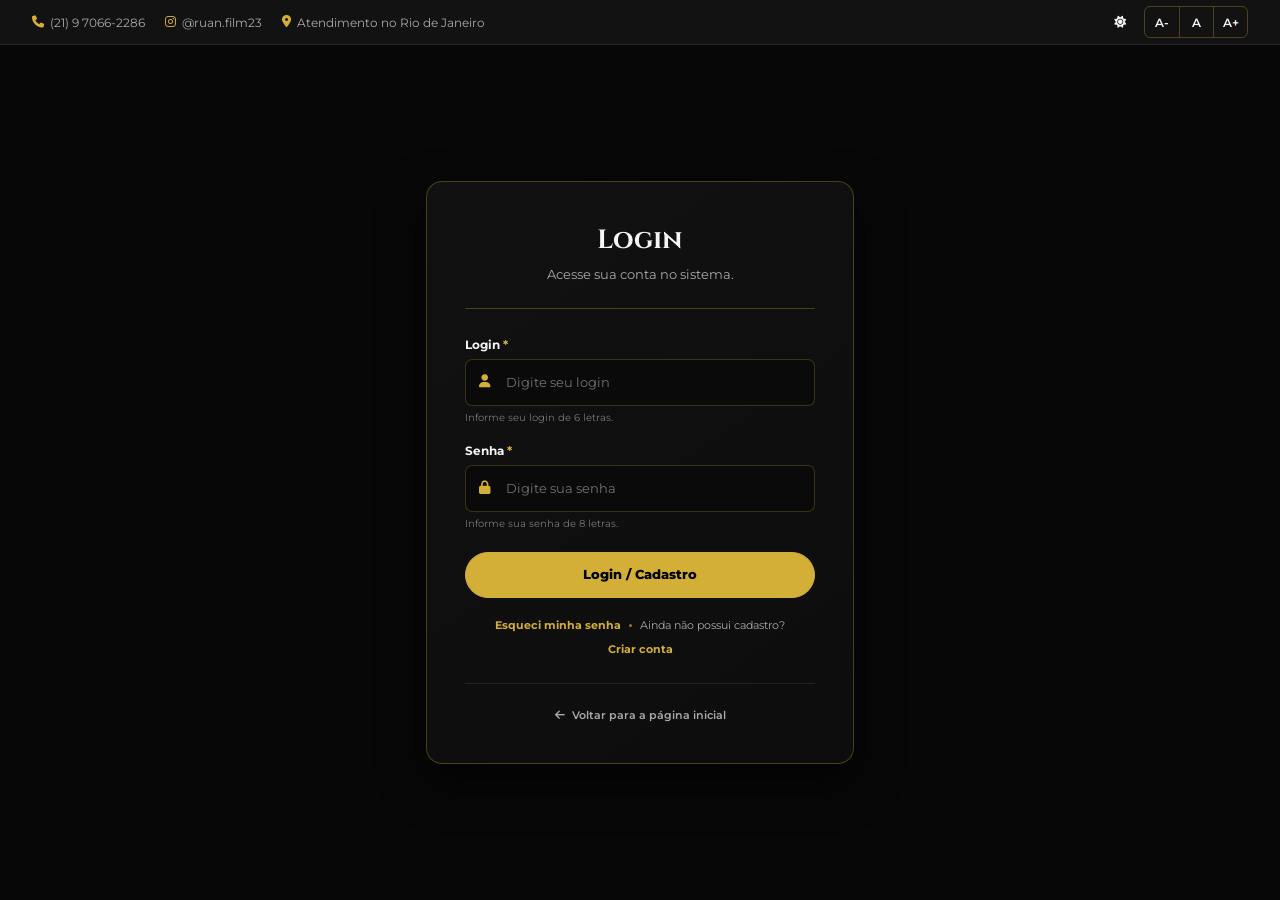
<file: login.html>
<!DOCTYPE html>
<html lang="pt-BR">
<head>
    <meta charset="UTF-8">
    <meta name="viewport" content="width=device-width, initial-scale=1.0">
    <title>RUAN INSULFILM - Login</title>

    <link href="https://cdnjs.cloudflare.com/ajax/libs/font-awesome/6.4.0/css/all.min.css" rel="stylesheet">
    <link href="https://fonts.googleapis.com/css2?family=Cinzel:wght@500;700;800;900&family=Montserrat:wght@300;400;500;600;700;800&display=swap" rel="stylesheet">

    <!-- Estilos base do site e da barra superior -->
    <link rel="stylesheet" href="index.css">
    <link rel="stylesheet" href="login.css">
</head>

<body>
    <body>

    <!-- =========================================================
         CONTROLES CSS (Necessários para o funcionamento do Dark Mode)
         ========================================================= -->
    <input type="checkbox" id="theme-toggle" class="css-control">
    <input type="radio" name="font-size" id="font-size-1" class="css-control">
    <input type="radio" name="font-size" id="font-size-2" class="css-control">
    <input type="radio" name="font-size" id="font-size-3" class="css-control">
    <input type="radio" name="font-size" id="font-size-4" class="css-control" checked>
    <input type="radio" name="font-size" id="font-size-5" class="css-control">
    <input type="radio" name="font-size" id="font-size-6" class="css-control">
    <input type="radio" name="font-size" id="font-size-7" class="css-control">
    <input type="checkbox" id="menu-toggle" class="css-control">
    <!-- =========================================================
         HEADER COM BARRA DE ACESSIBILIDADE
         ========================================================= -->
    <header>
        <div class="accessibility-bar">
            <div class="accessibility-info">
                <span>
                    <i class="fa-solid fa-phone gold-text"></i>
                    (21) 9 7066-2286
                </span>
                <span class="desktop-only">
                    <i class="fa-brands fa-instagram gold-text"></i>
                    @ruan.film23
                </span>
                <span class="desktop-large-only">
                    <i class="fa-solid fa-location-dot gold-text"></i>
                    Atendimento no Rio de Janeiro
                </span>
            </div>

            <div class="accessibility-controls">
                <!-- Botão Dark Mode -->
                <label for="theme-toggle" class="access-btn theme-button" aria-label="Alternar tema claro/escuro">
                    <i class="fa-solid fa-sun theme-icon-light"></i>
                    <i class="fa-solid fa-moon theme-icon-dark"></i>
                </label>

                <!-- Tamanho da fonte -->
                <div class="font-controls">
                    <div class="font-step font-step-decrease">
                        <label for="font-size-3" class="access-btn">A-</label>
                        <label for="font-size-2" class="access-btn">A-</label>
                        <label for="font-size-1" class="access-btn">A-</label>
                        <label for="font-size-1" class="access-btn disabled-control">A-</label>
                    </div>

                    <label for="font-size-4" class="access-btn font-reset">A</label>

                    <div class="font-step font-step-increase">
                        <label for="font-size-5" class="access-btn">A+</label>
                        <label for="font-size-6" class="access-btn">A+</label>
                        <label for="font-size-7" class="access-btn">A+</label>
                        <label for="font-size-7" class="access-btn disabled-control">A+</label>
                    </div>
                </div>
            </div>
        </div>
    </header>

    <main class="login-page">

        <section class="login-card">

            <div class="login-header">

           
            
                <h1>Login</h1>
            
                <p>
                    Acesse sua conta no sistema.
                </p>
            
            </div>


            <form class="login-form" action="#" method="post">

                <div class="form-group">
                    <label for="login">
                        Login <span>*</span>
                    </label>

                    <div class="input-box">
                        <i class="fa-solid fa-user"></i>

                        <input
                            type="text"
                            id="login"
                            name="login"
                            placeholder="Digite seu login"
                            minlength="6"
                            maxlength="6"
                            pattern="[A-Za-z]{6}"
                            autocomplete="username"
                            required
                        >
                    </div>

                    <small>
                        Informe seu login de 6 letras.
                    </small>
                </div>


                <div class="form-group">
                    <label for="senha">
                        Senha <span>*</span>
                    </label>

                    <div class="input-box">
                        <i class="fa-solid fa-lock"></i>

                        <input
                            type="password"
                            id="senha"
                            name="senha"
                            placeholder="Digite sua senha"
                            minlength="8"
                            maxlength="8"
                            pattern="[A-Za-z]{8}"
                            autocomplete="current-password"
                            required
                        >
                    </div>

                    <small>
                        Informe sua senha de 8 letras.
                    </small>
                </div>


                <button type="submit" class="btn-gold">
                    Login / Cadastro
                </button>


                <div class="login-links">

                    <a href="recuperarsenha.html" class="forgot-link">
                        Esqueci minha senha
                    </a>

                    <span class="separator"></span>

                    <span class="new-account">
                        Ainda não possui cadastro?
                    </span>

                    <a href="cadastro.html" class="register-link">
                        Criar conta
                    </a>

                </div>

            </form>


            <div class="back-home">
                <a href="index.html">
                    <i class="fa-solid fa-arrow-left"></i>
                    Voltar para a página inicial
                </a>
            </div>

        </section>

    </main>
<script src="darkmode.js"></script>
</body>
</html>
</file>
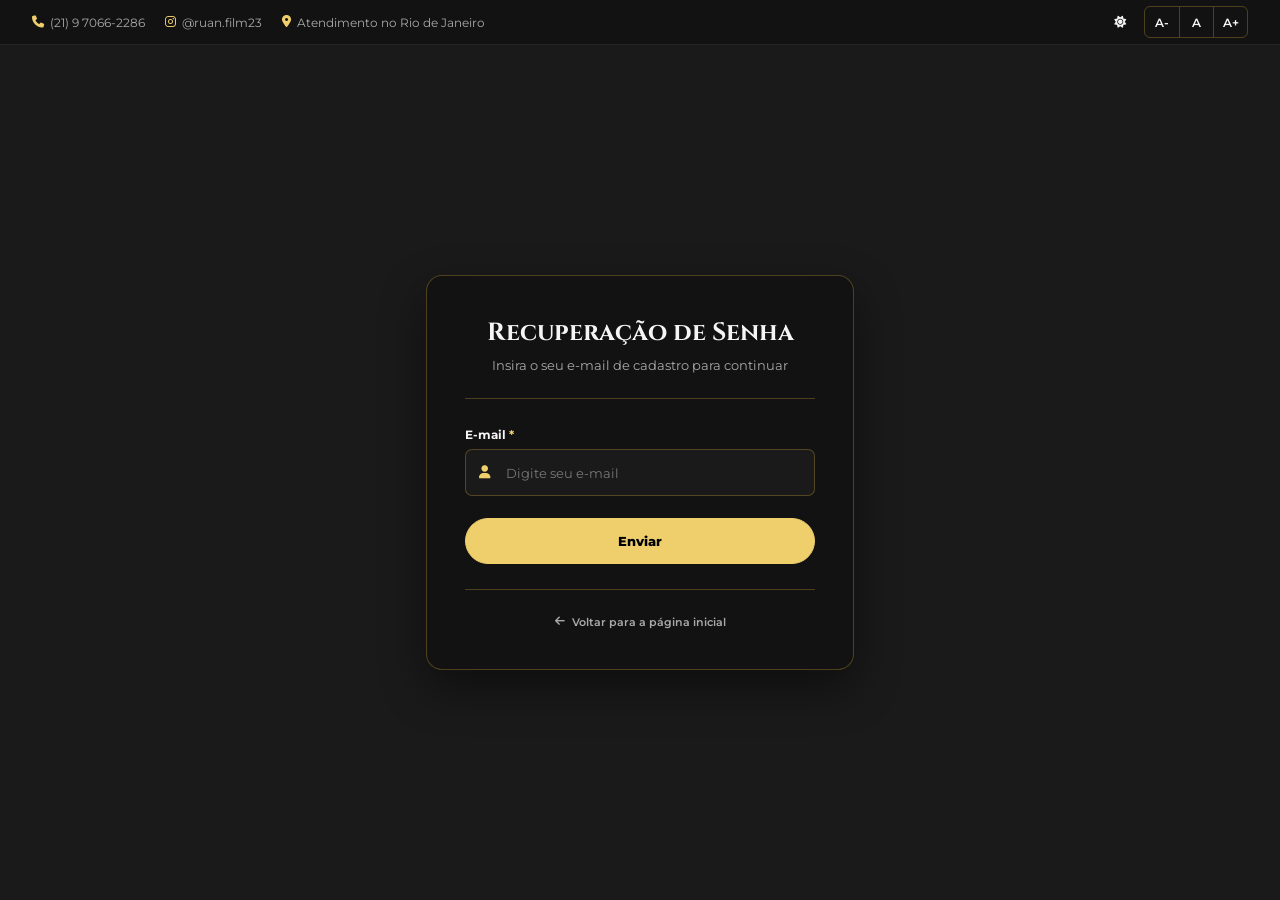
<file: recuperarsenha.html>
<!DOCTYPE html>
<html lang="pt-BR">
<head>
    <meta charset="UTF-8">
    <meta name="viewport" content="width=device-width, initial-scale=1.0">

    <title>RUAN INSULFILM - Recupere sua Senha</title>

    <!-- Font Awesome - somente CSS -->
    <link
        href="https://cdnjs.cloudflare.com/ajax/libs/font-awesome/6.4.0/css/all.min.css"
        rel="stylesheet"
    >

    <!-- Google Fonts - somente CSS -->
    <link
        href="https://fonts.googleapis.com/css2?family=Cinzel:wght@500;700;800;900&family=Montserrat:wght@300;400;500;600;700;800&display=swap"
        rel="stylesheet"
    >

    <link rel="stylesheet" href="index.css">
    <link rel="stylesheet" href="recuperarsenha.css">
</head>

<body>
    <input type="checkbox" id="theme-toggle" class="css-control">
    <input type="radio" name="font-size" id="font-size-1" class="css-control">
    <input type="radio" name="font-size" id="font-size-2" class="css-control">
    <input type="radio" name="font-size" id="font-size-3" class="css-control">
    <input type="radio" name="font-size" id="font-size-4" class="css-control" checked>
    <input type="radio" name="font-size" id="font-size-5" class="css-control">
    <input type="radio" name="font-size" id="font-size-6" class="css-control">
    <input type="radio" name="font-size" id="font-size-7" class="css-control">

    <header>
        <div class="accessibility-bar">
            <div class="accessibility-info">
                <span><i class="fa-solid fa-phone gold-text"></i>(21) 9 7066-2286</span>
                <span class="desktop-only"><i class="fa-brands fa-instagram gold-text"></i>@ruan.film23</span>
                <span class="desktop-large-only"><i class="fa-solid fa-location-dot gold-text"></i>Atendimento no Rio de Janeiro</span>
            </div>
            <div class="accessibility-controls">
                <label for="theme-toggle" class="access-btn theme-button" aria-label="Alternar tema claro/escuro">
                    <i class="fa-solid fa-sun theme-icon-light"></i>
                    <i class="fa-solid fa-moon theme-icon-dark"></i>
                </label>
                <div class="font-controls">
                    <div class="font-step font-step-decrease">
                        <label for="font-size-3" class="access-btn">A-</label>
                        <label for="font-size-2" class="access-btn">A-</label>
                        <label for="font-size-1" class="access-btn">A-</label>
                        <label for="font-size-1" class="access-btn disabled-control">A-</label>
                    </div>
                    <label for="font-size-4" class="access-btn font-reset">A</label>
                    <div class="font-step font-step-increase">
                        <label for="font-size-5" class="access-btn">A+</label>
                        <label for="font-size-6" class="access-btn">A+</label>
                        <label for="font-size-7" class="access-btn">A+</label>
                        <label for="font-size-7" class="access-btn disabled-control">A+</label>
                    </div>
                </div>
            </div>
        </div>
    </header>

    <main class="login-page">

        <section class="login-card">

            <div class="login-header">

            
                <h1>Recuperação de Senha</h1>
            
                <p>
                    Insira o seu e-mail de cadastro para continuar
                </p>
            
            </div>


            <form class="login-form" action="#" method="post">

                <div class="form-group">
                    <label for="email" class="form-label">
                        E-mail <span>*</span>
                    </label>

                    <div class="input-box">
                        <i class="fa-solid fa-user"></i>

                        <input
                            type="email"
                            id="email"
                            name="email"
                            placeholder="Digite seu e-mail"
                            autocomplete="email"
                            required
                        >
                    </div>
                </div>


               

                <button type="submit" class="btn-gold">
                    Enviar
                </button>


               

            </form>


            <div class="back-home">
                <a href="index.html">
                    <i class="fa-solid fa-arrow-left"></i>
                    Voltar para a página inicial
                </a>
            </div>

        </section>

    </main>
<script src="darkmode.js"></script>
</body>
</html>
</file>
<file: index.css>
/* ============================================================
   RUAN FILM - CSS COMPLETO
   SOMENTE HTML + CSS | SEM JAVASCRIPT
   ============================================================ */

:root {
    --gold: #eecf6b;
    --gold-light: #ffe991;
    --gold-dark: #fcda83;

    --bg-body: #1A1A1A;
    --bg-header: #131212;
    --bg-navbar: #131212;
    --bg-card: #131212;
    --bg-card-hover: #131212;
    --bg-hero: #131212;

    --text-main: #f5f5f5;
    --text-secondary: #a9a9a9;
    --text-muted: #777777;

    --border: rgba(212, 175, 55, 0.30);
    --border-strong: rgba(212, 175, 55, 0.65);
    --border-light: rgba(255, 255, 255, 0.08);
    --shadow: rgba(0, 0, 0, 0.45);

    --font-main: "Montserrat", sans-serif;
    --font-title: "Cinzel", serif;
    --page-width: 1180px;
}

/* ============================================================
   LIGHT MODE (Fundo Branco / Claro)
   ============================================================ */

   body:has(#theme-toggle:checked) {
    --bg-body: #f3f3f3;
    --bg-header: #ffffff;
    --bg-navbar: #ffffff;
    --bg-card: #ffffff;
    --bg-card-hover: #fafafa;
    --bg-hero: #ffffff;

    --text-main: #181818;
    --text-secondary: #555555;
    --text-muted: #777777;

    /* Ajuste os tons de dourado para versões mais escuras/contrastantes no fundo branco */
    --gold: #b8972e;        /* Dourado mais fechado e visível no branco */
    --gold-light: #d4af37;
    --gold-dark: #826315;

    --border: rgba(156, 124, 31, 0.35);
    --border-strong: rgba(156, 124, 31, 0.65);
    --border-light: rgba(0, 0, 0, 0.09);
    --shadow: rgba(0, 0, 0, 0.12);
}

/* ============================================================
   RESET
   ============================================================ */

* {
    box-sizing: border-box;
}

html {
    margin: 0;
    padding: 0;
    font-size: 16px;
    scroll-behavior: smooth;
}

body {
    min-height: 100vh;
    margin: 0;
    padding: 0;
    background: var(--bg-body);
    color: var(--text-main);
    font-family: var(--font-main);
    font-size: 1rem;
    transition: background-color 0.25s ease, color 0.25s ease;
}

a {
    color: inherit;
    text-decoration: none;
}

img {
    max-width: 100%;
    height: auto;
}

.css-control {
    position: absolute;
    width: 1px;
    height: 1px;
    opacity: 0;
    pointer-events: none;
}

/* ============================================================
   TAMANHO DA FONTE - 7 NÍVEIS
   A- pode ser clicado 3 vezes para chegar ao menor nível.
   A+ pode ser clicado 3 vezes para chegar ao maior nível.
   ============================================================ */

html:has(#font-size-1:checked) { font-size: 13px; }
html:has(#font-size-2:checked) { font-size: 14px; }
html:has(#font-size-3:checked) { font-size: 15px; }
html:has(#font-size-4:checked) { font-size: 16px; }
html:has(#font-size-5:checked) { font-size: 17px; }
html:has(#font-size-6:checked) { font-size: 18px; }
html:has(#font-size-7:checked) { font-size: 19px; }

.font-controls {
    display: inline-flex;
    align-items: center;
    gap: 0;
    border: 1px solid var(--border);
    border-radius: 6px;
    overflow: hidden;
}

.font-controls .access-btn {
    border: 0;
    border-radius: 0;
}

.font-controls > .access-btn + .access-btn,
.font-controls > .font-reset,
.font-controls > .font-step-increase {
    border-left: 1px solid var(--border);
}

.font-step {
    position: relative;
    width: 34px;
    height: 30px;
}

.font-step .access-btn {
    position: absolute;
    inset: 0;
    width: 34px;
    height: 30px;
    display: none;
}

/* A-: 4 -> 3 -> 2 -> 1 */
html:has(#font-size-4:checked) .font-step-decrease label[for="font-size-3"],
html:has(#font-size-3:checked) .font-step-decrease label[for="font-size-2"],
html:has(#font-size-2:checked) .font-step-decrease label[for="font-size-1"],
html:has(#font-size-1:checked) .font-step-decrease .disabled-control {
    display: inline-flex;
}

/* A+: 4 -> 5 -> 6 -> 7 */
html:has(#font-size-4:checked) .font-step-increase label[for="font-size-5"],
html:has(#font-size-5:checked) .font-step-increase label[for="font-size-6"],
html:has(#font-size-6:checked) .font-step-increase label[for="font-size-7"],
html:has(#font-size-7:checked) .font-step-increase .disabled-control {
    display: inline-flex;
}

.disabled-control {
    cursor: not-allowed !important;
    opacity: 0.45;
}

.font-reset {
    border-radius: 0;
}

.font-step-decrease .access-btn {
    border-radius: 4px 0 0 4px;
}

.font-step-increase .access-btn {
    border-radius: 0 4px 4px 0;
}

/* ============================================================
   BOTÕES DE ACESSIBILIDADE
   ============================================================ */

.access-btn {
    min-width: 34px;
    min-height: 30px;
    padding: 0.3125rem 0.5625rem;
    display: inline-flex;
    align-items: center;
    justify-content: center;
    border: 1x solid var(--border);
    background: transparent;
    color: var(--text-main);
    font-family: var(--font-main);
    font-size: 0.75rem;
    font-weight: 600;
    cursor: pointer;
    transition: background-color 0.2s ease, color 0.2s ease, border-color 0.2s ease, transform 0.15s ease;
}

.access-btn:hover {
    background: var(--gold);
    border-color: var(--gold);
    color: #000;
}

.access-btn:active {
    transform: scale(0.95);
}

/* ============================================================
   ACESSIBILIDADE BAR
   ============================================================ */

.accessibility-bar {
    width: 100%;
    min-height: 42px;
    padding: 0.375rem 2rem;
    display: flex;
    align-items: center;
    justify-content: space-between;
    gap: 0.9375rem;
    background: var(--bg-header);
    border-bottom: 1px solid var(--border-light);
}

.accessibility-info {
    display: flex;
    align-items: center;
    gap: 1.25rem;
}

.accessibility-info span {
    display: inline-flex;
    align-items: center;
    gap: 0.375rem;
    color: var(--text-secondary);
    font-size: 0.76rem;
    white-space: nowrap;
}

.accessibility-info i {
    color: var(--gold);
}

.accessibility-controls {
    display: flex;
    align-items: center;
    gap: 0.4375rem;
    flex-shrink: 0;
}

/* ============================================================
   TEMA
   ============================================================ */

.theme-button {
    gap: 0.375rem;
    padding-left: 0.6875rem;
    padding-right: 0.6875rem;
    width: 34px;
    height: 30px;
    border-radius: 8px;
}

.theme-icon-dark {
    display: none;
}

.theme-icon-light {
    display: inline;
}

body:has(#theme-toggle:checked) .theme-icon-light {
    display: none;
}

body:has(#theme-toggle:checked) .theme-icon-dark {
    display: inline;
}

/* ============================================================
   TIPOGRAFIA
   ============================================================ */

.brand-title {
    font-family: var(--font-title);
    font-weight: 800;
    letter-spacing: 0.0625rem;
}

.gold-text {
    color: var(--gold) !important;
}

.text-secondary {
    color: var(--text-secondary);
}

/* ============================================================
   NAVBAR
   ============================================================ */

header {
    position: sticky;
    top: 0;
    z-index: 1000;
}

.app-navbar {
    width: 100%;
    min-height: 70px;
    background: var(--bg-navbar);
    border-bottom: 1px solid var(--border);
    box-shadow: 0 5px 20px var(--shadow);
    transition: background-color 0.25s ease, border-color 0.25s ease;
}

.navbar-container {
    width: 100%;
    max-width: 1380px;
    min-height: 70px;
    margin: 0 auto;
    padding: 0.5rem 2rem;
    display: flex;
    align-items: center;
}

.navbar-brand {
    display: flex;
    align-items: center;
    gap: 0.6875rem;
    margin-right: 2.125rem;
    flex-shrink: 0;
}

.brand-icon {
    color: var(--gold);
    font-size: 1.55rem;
}

.brand-content {
    display: flex;
    flex-direction: column;
    gap: 0.0625rem;
}

.brand-content .brand-title {
    color: var(--gold);
    font-size: 1.05rem;
    line-height: 1;
}

.brand-subtitle {
    color: var(--text-secondary);
    font-size: 0.60rem;
    font-weight: 600;
    white-space: nowrap;
}

/* ============================================================
   MENU MOBILE
   ============================================================ */

.navbar-toggler {
    display: none;
    width: 42px;
    height: 38px;
    margin-left: auto;
    align-items: center;
    justify-content: center;
    border: 1px solid var(--border);
    border-radius: 6px;
    background: transparent;
    color: var(--gold);
    font-size: 1.15rem;
    cursor: pointer;
}

.navbar-toggler:hover {
    background: var(--gold);
    color: #000;
}

.navbar-menu {
    flex: 1;
    display: flex;
    align-items: center;
    justify-content: space-between;
    gap: 1.25rem;
}

.navbar-nav {
    flex: 1;
    justify-content: center;
    display: flex;
    align-items: center;
    gap: 0.1875rem;
    margin: 0;
    padding: 0;
    list-style: none;
}

.navbar-nav > li {
    position: relative;
}

.nav-link-custom {
    min-height: 38px;
    padding: 0.5rem 0.75rem;
    display: inline-flex;
    align-items: center;
    gap: 0.375rem;
    border-radius: 6px;
    color: var(--text-main);
    font-size: 0.80rem;
    font-weight: 600;
    white-space: nowrap;
    transition: color 0.2s ease, background-color 0.2s ease;
}

.nav-link-custom i {
    color: var(--gold);
    font-size: 0.78rem;
}

.nav-link-custom:hover,
.dropdown:hover > .nav-link-custom,
.dropdown:focus-within > .nav-link-custom {
    color: var(--gold);
    background: rgba(212, 175, 55, 0.10);
}

.nav-link-custom.active {
    color: var(--gold);
    background: rgba(212, 175, 55, 0.08);
}

.dropdown-chevron {
    margin-left: 0.125rem;
    font-size: 0.55rem !important;
    transition: transform 0.2s ease;
}

.dropdown:hover .dropdown-chevron,
.dropdown:focus-within .dropdown-chevron {
    transform: rotate(180deg);
}

/* ============================================================
   SUBMENU HOVER - SEM JAVASCRIPT
   ============================================================ */

.submenu {
    position: absolute;
    top: calc(100% + 0.35rem);
    left: 0;
    z-index: 1000;
    min-width: 215px;
    margin: 0;
    padding: 0.4rem;
    display: none;
    list-style: none;
    background: var(--bg-navbar);
    border: 1px solid var(--border);
    border-radius: 8px;
    box-shadow: 0 12px 28px var(--shadow);
}

.dropdown:hover .submenu,
.dropdown:focus-within .submenu {
    display: block;
}

/* Pequena ponte para o mouse não perder o hover entre menu e submenu */
.submenu::before {
    content: "";
    position: absolute;
    top: -0.4rem;
    left: 0;
    width: 100%;
    height: 0.4rem;
}

.submenu li {
    width: 100%;
}

.submenu a {
    width: 100%;
    padding: 0.6rem 0.75rem;
    display: flex;
    align-items: center;
    color: var(--text-main);
    border-radius: 5px;
    font-size: 0.76rem;
    line-height: 1.3;
    transition: background-color 0.2s ease, color 0.2s ease, padding-left 0.2s ease;
}

.submenu a:hover {
    padding-left: 1rem;
    background: rgba(212, 175, 55, 0.12);
    color: var(--gold);
}

/* ============================================================
   BOTÕES DA NAVBAR
   ============================================================ */

.brand-image {
    width: 180px;
    max-height: 80px;
    object-fit: contain;
}

.navbar-actions {
    display: flex;
    align-items: center;
    gap: 0.5rem;
    flex-shrink: 0;
}

.navbar-image-access {
    position: relative;
    display: block;
    width: 190px;
    flex-shrink: 0;
}

.navbar-image-access img {
    display: block;
    width: 100%;
    height: auto;
}

.navbar-image-access a {
    position: absolute;
    top: 22%;
    bottom: 22%;
    border-radius: 999px;
}

.navbar-image-access a:first-of-type {
    left: 16%;
    width: 33%;
}

.navbar-image-access a:last-of-type {
    left: 49%;
    width: 36%;
}

.navbar-image-access a:focus-visible {
    outline: 2px solid var(--gold);
    outline-offset: 2px;
}

/* Atualize a regra do botão gold no index.css */
.navbar-actions .btn-gold,
.hero-actions .btn-gold {
    font-size: 12px;
    display: inline-block;
    padding: 8px 24px;
    border-radius: 30px;
    border: 0px solid var(--border-strong);

    background: linear-gradient(
        110deg,
        var(--gold-light) 0%,
        var(--gold) 35%,
        var(--gold-dark) 70%,
        #3c3527 100%
    );

    color: #111; /* Cor do texto escura para contraste ideal no botão dourado */
    text-decoration: none;
    transition: 0.3s ease;
}

/* Ajuste no Hover do Botão */
.navbar-actions .btn-gold:hover,
.hero-actions .btn-gold:hover {
    background: linear-gradient(
        110deg,
        #ffffff 0%,
        var(--gold-light) 35%,
        var(--gold) 70%,
        var(--gold-dark) 100%
    );
    box-shadow: 0 0 14px rgba(212, 175, 55, 0.35);
}

/* ============================================================
   CONTEÚDO
   ============================================================ */

.main-container {
    width: 100%;
    max-width: var(--page-width);
    margin: 0 auto;
    padding: 1.75rem 1.25rem 0;
}

/* ============================================================
   HERO
   ============================================================ */

.hero-banner {
    width: 100%;
    margin: 0 0 2.375rem;
    padding: 3.25rem 0;
    display: grid;
    grid-template-columns: minmax(0, 1.05fr) minmax(0, 0.95fr);
    align-items: center;
    gap: 3rem;
    text-align: left;
    background: transparent;
}

.hero-copy {
    min-width: 0;
}

.hero-kicker {
    margin: 0 0 1.25rem;
    display: flex;
    align-items: center;
    gap: 0.625rem;
    color: var(--gold);
    font-size: 0.72rem;
    font-weight: 800;
    text-transform: uppercase;
}

.hero-kicker::before {
    width: 2rem;
    height: 1px;
    flex: 0 0 auto;
    background: var(--gold);
    content: "";
}

.hero-title {
    margin: 0 0 1.125rem;
    color: var(--text-main);
    font-family: var(--font-title);
    font-size: 3.2rem;
    font-weight: 700;
    line-height: 1.08;
}

.hero-title > span {
    display: block;
}

.hero-title-highlight {
    color: var(--gold);
}

.hero-subtitle {
    max-width: 700px;
    margin: 0 0 1.75rem;
    color: var(--text-secondary);
    font-size: 0.95rem;
    font-weight: 400;
    line-height: 1.7;
}

.hero-image {
    width: 100%;
    height: 410px;
    margin: 0;
    overflow: hidden;
    border-radius: 16px;
}

.hero-image img {
    display: block;
    width: 100%;
    height: 100%;
    object-fit: cover;
    object-position: center 55%;
}

.hero-actions {
    display: flex;
    align-items: center;
    justify-content: flex-start;
}

.hero-actions .btn-gold {
    display: inline-flex;
    align-items: center;
    gap: 0.5rem;
}

.hero-button {
    min-height: 42px;
    padding: 0.625rem 1.125rem;
    font-size: 0.82rem;
}

.ofertas {
    display: flex;
    flex-direction: column;
    align-items: center;
    gap: 0.75rem;
    margin: 0 auto 2.375rem;
    padding: 0 1rem;
    text-align: center;
}

.ofertas p:first-child {
    margin: 0;
    color: var(--gold);
    font-size: 1.2rem;
    font-weight: 400;
    line-height: 1.4;
}

.ofertas-destaque {
    font-weight: 800;
}

.ofertas p:nth-child(2) {
    width: fit-content;
    max-width: 100%;
    margin: 0;
    padding: 0.65rem 1rem;
    border: 1px solid var(--border);
    border-radius: 6px;
    background: var(--bg-card);
    color: var(--text-main);
    font-size: 0.82rem;
    line-height: 1.5;
}

/* ============================================================
   SEÇÕES
   ============================================================ */

.content-section {
    width: 100%;
    margin: 0 0 2.375rem;
    scroll-margin-top: 100px;
}

.content-section:last-child {
    margin-bottom: 1.25rem;
}

.section-header {
    width: 100%;
    margin-bottom: 1.0625rem;
    padding-bottom: 0.6875rem;
    border-bottom: 1px solid var(--border-light);
}

.content-section#sec-peliculas .section-header,
.content-section#sec-ppf .section-header {
    padding: 1rem;
    border: 1px solid var(--border);
    border-radius: 6px;
    background: var(--bg-card);
}

.ppf-feature-image {
    margin: 0;
    overflow: hidden;
    border-radius: 8px;
}

.ppf-feature-image img {
    display: block;
    width: 100%;
    height: clamp(220px, 36vw, 420px);
    object-fit: cover;
    object-position: center 58%;
}

.section-heading {
    display: flex;
    align-items: center;
    gap: 0.8125rem;
}

.film-heading-content {
    width: 100%;
}

.section-icon {
    flex-shrink: 0;
    color: var(--gold);
    font-size: 1.65rem;
}

.section-heading h2 {
    margin: 0 0 0.1875rem;
    color: var(--text-main);
    font-family: var(--font-title);
    font-size: 1.30rem;
    font-weight: 700;
    line-height: 1.35;
}

.section-heading span {
    color: var(--text-secondary);
    font-size: 0.76rem;
    line-height: 1.4;
}

.film-category-subtitle {
    display: block;
    margin-top: 0.2rem;
}

.film-category-links {
    display: grid;
    grid-template-columns: repeat(2, minmax(0, 1fr));
    gap: 1.25rem;
    margin: 1rem 0 0;
    padding: 0;
    list-style: none;
}

.film-category-links a {
    min-height: 220px;
    padding: 1rem;
    display: flex;
    flex-direction: column;
    align-items: center;
    justify-content: center;
    gap: 0.2rem;
    border: 0;
    border-radius: 36px;
    overflow: hidden;
    background-color: var(--bg-card);
    background-clip: border-box;
    background-position: center;
    background-repeat: no-repeat;
    background-size: cover;
    box-shadow: none;
    color: #fff;
    font-family: var(--font-main);
    font-size: 1.48rem;
    font-weight: 700;
    line-height: 1.4;
    text-align: center;
    text-shadow: 0 1px 4px rgba(0, 0, 0, 0.8);
    transition: background-color 0.2s ease, border-color 0.2s ease, transform 0.2s ease;
}

.film-category-links a span {
    color: rgba(255, 255, 255, 0.88);
    font-size: 0.86rem;
    font-weight: 400;
}

.film-category-links li:nth-child(1) a {
    background-image: linear-gradient(rgba(0, 0, 0, 0.38), rgba(0, 0, 0, 0.38)), url("img/insulfilm/veiculos-insulfilm.png");
}

.film-category-links li:nth-child(2) a {
    background-image: linear-gradient(rgba(0, 0, 0, 0.38), rgba(0, 0, 0, 0.38)), url("img/insulfilm/residencial-insulfilm.png");
}

.film-category-links li:nth-child(3) a {
    background-image: linear-gradient(rgba(0, 0, 0, 0.38), rgba(0, 0, 0, 0.38)), url("img/insulfilm/seguran%C3%A7a.png");
}

.film-category-links li:nth-child(4) a {
    background-image: linear-gradient(rgba(0, 0, 0, 0.38), rgba(0, 0, 0, 0.38)), url("img/insulfilm/corporativo.png");
}

.film-category-links a:hover {
    background-color: var(--bg-card-hover);
    transform: translateY(-1px);
}

.film-category-links a:focus-visible {
    outline: 2px solid var(--gold-light);
    outline-offset: 2px;
}

@media (max-width: 600px) {
    .film-category-links {
        grid-template-columns: 1fr;
    }
}

/* ============================================================
   CARDS
   ============================================================ */

.cards-grid {
    display: grid;
    grid-template-columns: repeat(3, minmax(0, 1fr));
    gap: 0.875rem;
}

.gold-card {
    min-height: 100px;
    padding: 1rem;
    display: flex;
    align-items: center;
    gap: 0.875rem;
    background: var(--bg-card);
    border: 1px solid var(--border);
    border-radius: 10px;
    box-shadow: 0 6px 18px var(--shadow);
    transition: background-color 0.2s ease, border-color 0.2s ease, transform 0.2s ease, box-shadow 0.2s ease;
}

.gold-card:hover {
    background: var(--bg-card-hover);
    border-color: var(--border-strong);
    transform: translateY(-2px);
    box-shadow: 0 10px 25px var(--shadow);
}

.card-icon {
    flex-shrink: 0;
    color: var(--gold);
    font-size: 1.65rem;
}

.gold-card h3 {
    margin: 0 0 0.25rem;
    color: var(--gold);
    font-size: 0.82rem;
    font-weight: 800;
    letter-spacing: 0.03125rem;
}

.gold-card p {
    margin: 0;
    color: var(--text-secondary);
    font-size: 0.72rem;
    line-height: 1.55;
}

/* ============================================================
   FOOTER
   ============================================================ */

.footer {
    width: 100%;
    margin-top: 1.125rem;
    padding: 1.625rem 1.25rem;
    background: var(--bg-card);
    border-top: 1px solid var(--border);
}

.footer-container {
    width: 100%;
    max-width: var(--page-width);
    margin: 0 auto;
    display: grid;
    grid-template-columns: 1fr 1fr 1fr;
    align-items: center;
    gap: 1.25rem;
}

.footer-brand {
    text-align: left;
}

.footer-brand h3 {
    margin: 0 0 0.1875rem;
    color: var(--gold);
    font-family: var(--font-title);
    font-size: 1rem;
}

.footer-brand p {
    margin: 0;
    color: var(--text-secondary);
    font-size: 0.70rem;
}

.footer-social {
    display: flex;
    align-items: center;
    justify-content: center;
    gap: 1.125rem;
}

.footer-social a {
    color: var(--gold);
    font-size: 1.15rem;
    transition: color 0.2s ease, transform 0.2s ease;
}

.footer-social a:hover {
    color: var(--gold-light);
    transform: translateY(-2px);
}

.footer-copy {
    text-align: right;
}

.footer-copy span {
    color: var(--text-secondary);
    font-size: 0.65rem;
}

/* ============================================================
   LIGHT MODE - SOMBRAS
   ============================================================ */

   body:has(#theme-toggle:checked) .app-navbar {
    box-shadow: 0 4px 18px rgba(0, 0, 0, 0.08);
}

/* REMOVA OU COMENTE A LINHA ABAIXO PARA TIRAR A SOMBRA/LINHA DO HERO */
/* 
body:has(#theme-toggle:checked) .hero-banner {
    box-shadow: 0 8px 25px rgba(0, 0, 0, 0.08);
} 
*/

body:has(#theme-toggle:checked) .gold-card {
    box-shadow: 0 5px 18px rgba(0, 0, 0, 0.08);
}

body:has(#theme-toggle:checked) .gold-card:hover {
    box-shadow: 0 8px 22px rgba(0, 0, 0, 0.12);
}

/* ============================================================
   TABLET
   ============================================================ */

@media (max-width: 1000px) {
    .navbar-container {
        padding-left: 1.25rem;
        padding-right: 1.25rem;
    }

    .navbar-brand {
        margin-right: 1.25rem;
    }

    .nav-link-custom {
        padding-left: 0.5rem;
        padding-right: 0.5rem;
        font-size: 0.72rem;
    }

    .navbar-actions {
        gap: 0.3125rem;
    }

    .btn-gold,
    .btn-outline-gold {
        padding-left: 0.5625rem;
        padding-right: 0.5625rem;
    }
}

/* ============================================================
   MOBILE
   ============================================================ */

@media (max-width: 768px) {
    .accessibility-bar {
        padding: 0.4375rem 0.875rem;
        flex-direction: column;
        align-items: stretch;
    }

    .accessibility-info {
        justify-content: center;
        gap: 0.875rem;
    }

    .desktop-only,
    .desktop-large-only {
        display: none !important;
    }

    .accessibility-controls {
        justify-content: center;
    }

    .navbar-container {
        min-height: 62px;
        padding: 0.5rem 0.875rem;
        flex-wrap: wrap;
    }

    .navbar-brand {
        margin-right: 0;
    }

    .brand-subtitle {
        font-size: 0.55rem;
    }

    .navbar-toggler {
        display: flex;
    }

    .navbar-menu {
        width: 100%;
        flex-basis: 100%;
        display: none;
        flex-direction: column;
        align-items: stretch;
        gap: 0.75rem;
        padding: 0.9375rem 0 0.3125rem;
    }

    #menu-toggle:checked ~ header .navbar-menu {
        display: flex;
    }

    .navbar-nav {
        width: 100%;
        flex-direction: column;
        align-items: stretch;
        gap: 0.1875rem;
    }

    .nav-link-custom {
        width: 100%;
        justify-content: flex-start;
        padding: 0.625rem 0.75rem;
    }

    /* Em celular o submenu fica integrado ao menu. */
    .submenu {
        position: static;
        width: 100%;
        min-width: 0;
        margin: 0.15rem 0 0.35rem;
        padding: 0.3rem;
        display: none;
        box-shadow: none;
        border-radius: 6px;
    }

    .dropdown:hover .submenu,
    .dropdown:focus-within .submenu {
        display: block;
    }

    .submenu a {
        padding: 0.55rem 0.75rem;
        font-size: 0.72rem;
    }

    .navbar-actions {
        width: 100%;
        display: flex;
        justify-content: center;
    }

    .navbar-image-access {
        width: 190px;
    }

    .main-container {
        padding: 1.25rem 0.875rem 0;
    }

    .hero-banner {
        padding: 2.375rem 0;
        margin-bottom: 1.875rem;
        grid-template-columns: 1fr;
        gap: 1.5rem;
    }

    .hero-title {
        font-size: 2.35rem;
    }

    .hero-image {
        height: 300px;
    }

    .hero-subtitle {
        font-size: 0.88rem;
    }

    .content-section {
        margin-bottom: 1.875rem;
    }

    .section-heading {
        align-items: flex-start;
        gap: 0.625rem;
    }

    .section-icon {
        font-size: 1.35rem;
    }

    .section-heading h2 {
        font-size: 1rem;
    }

    .section-heading span {
        font-size: 0.70rem;
    }

    .cards-grid {
        grid-template-columns: 1fr;
        gap: 0.625rem;
    }

    .gold-card {
        min-height: 86px;
        padding: 0.875rem;
    }

    .footer-container {
        grid-template-columns: 1fr;
        text-align: center;
        gap: 0.9375rem;
    }

    .footer-brand,
    .footer-copy {
        text-align: center;
    }
}

/* ============================================================
   CELULAR PEQUENO
   ============================================================ */

@media (max-width: 480px) {
    .accessibility-info span:first-child {
        font-size: 0.68rem;
    }

    .accessibility-controls {
        width: 100%;
        justify-content: center;
    }

    .access-btn {
        min-height: 29px;
        padding: 0.3125rem 0.5rem;
        border-radius: 1px;
    }

    .font-step,
    .font-step .access-btn {
        width: 32px;
    }

    .navbar-brand {
        gap: 0.5rem;
    }

    .brand-icon {
        font-size: 1.3rem;
    }

    .brand-content .brand-title {
        font-size: 0.90rem;
    }

    .brand-subtitle {
        display: none;
    }

    .hero-banner {
        padding: 1.875rem 0;
    }

    .hero-title {
        font-size: 1.9rem;
    }

    .hero-image {
        height: 220px;
    }

    .hero-subtitle {
        font-size: 0.8rem;
    }

    .section-heading h2 {
        font-size: 0.90rem;
    }

    .section-heading span {
        font-size: 0.65rem;
    }
}


/* ============================================================
   PÁGINAS INTERNAS
   ============================================================ */

.inner-main {
    width: 100%;
    max-width: var(--page-width);
    margin: 0 auto;
    padding: 2.5rem 1.25rem 3rem;
}

.inner-hero {
    margin-bottom: 2rem;
    padding: 2.75rem 2rem;
    text-align: center;
    background: linear-gradient(145deg, var(--bg-hero), var(--bg-card));
    border: 1px solid var(--border);
    border-radius: 14px;
    box-shadow: 0 12px 35px var(--shadow);
}

.inner-hero h1 {
    margin: 0 0 0.6rem;
    color: var(--gold);
    font-family: var(--font-title);
    font-size: 2rem;
    font-weight: 800;
}

.inner-hero p {
    max-width: 760px;
    margin: 0 auto;
    color: var(--text-secondary);
    font-size: 0.88rem;
    line-height: 1.7;
}

.page-content-grid {
    display: grid;
    grid-template-columns: repeat(2, minmax(0, 1fr));
    gap: 1rem;
}

.page-placeholder {
    min-height: 150px;
    padding: 1.35rem;
    background: var(--bg-card);
    border: 1px solid var(--border);
    border-radius: 10px;
    box-shadow: 0 6px 18px var(--shadow);
}

.page-placeholder h2,
.page-placeholder h3 {
    margin: 0 0 0.45rem;
    color: var(--gold);
    font-family: var(--font-title);
    font-size: 1rem;
}

.page-placeholder p {
    margin: 0;
    color: var(--text-secondary);
    font-size: 0.78rem;
    line-height: 1.6;
}

.page-placeholder + .page-placeholder {
    scroll-margin-top: 100px;
}

.page-section {
    margin-bottom: 1rem;
}

@media (max-width: 768px) {
    .inner-main {
        padding: 1.5rem 0.875rem 2rem;
    }

    .inner-hero {
        padding: 2rem 1.1rem;
    }

    .inner-hero h1 {
        font-size: 1.5rem;
    }

    .inner-hero p {
        font-size: 0.76rem;
    }

    .page-content-grid {
        grid-template-columns: 1fr;
    }
}

/* ============================================================
   AJUSTE DA LOGO NO HEADER PARA O DARK MODE (FUNDO BRANCO)
   ============================================================ */
   body:has(#theme-toggle:checked) .brand-image {
    /* Aplica um filtro para converter a logo para o degradê em tons de dourado e cinza escuro */
    filter: brightness(0.7) contrast(1.3) sepia(60%) hue-rotate(5deg);
    transition: filter 0.3s ease;
}
/* ============================================================
   BOTÃO FLUTUANTE WHATSAPP - (21) 97066-2286
   ============================================================ */
   .whatsapp-float-btn {
    position: fixed;
    bottom: 24px;
    right: 24px;
    z-index: 9999;
    width: 58px;
    height: 58px;
    border-radius: 50%;
    background: #25d366;
    color: #ffffff;
    display: flex;
    align-items: center;
    justify-content: center;
    font-size: 1.9rem;
    box-shadow: 0 8px 24px rgba(0, 0, 0, 0.45);
    transition: transform 0.25s ease, box-shadow 0.25s ease, background-color 0.25s ease;
}

.whatsapp-float-btn:hover {
    background: #1ebe5d;
    color: #ffffff;
    transform: translateY(-4px) scale(1.05);
    box-shadow: 0 12px 28px rgba(37, 211, 102, 0.45);
}

@media (max-width: 480px) {
    .whatsapp-float-btn {
        width: 52px;
        height: 52px;
        bottom: 18px;
        right: 18px;
        font-size: 1.65rem;
    }
}
</file>
<file: login.css>
/* ============================================================
   RUAN INSULFILM - LOGIN
   SOMENTE HTML + CSS
   ============================================================ */

:root {
    --gold: #d4af37;
    --gold-light: #f1d675;
    --gold-dark: #9b781c;

    --bg: #070707;
    --card: #111111;
    --card-2: #0d0d0d;

    --text: #f5f5f5;
    --text-secondary: #a9a9a9;
    --text-muted: #777777;

    --border: rgba(212, 175, 55, 0.30);
    --border-strong: rgba(212, 175, 55, 0.70);

    --shadow: rgba(0, 0, 0, 0.55);

    --font-main: "Montserrat", sans-serif;
    --font-title: "Cinzel", serif;
}

* {
    box-sizing: border-box;
}

html {
    scroll-behavior: smooth;
}

body {
    min-height: 100vh;
    margin: 0;
    padding: 0;
    display: flex;
    flex-direction: column;
    background: var(--bg, #070707);
    color: var(--text, #f5f5f5);
    font-family: var(--font-main, "Montserrat", sans-serif);
}

header {
    width: 100%;
}

.login-page {
    flex: 1;
    width: 100%;
    max-width: 460px;
    margin: auto;
    padding: 40px 16px;
    display: flex;
    align-items: center;
    justify-content: center;
}


/* ============================================================
   CARD
   ============================================================ */

.login-card {
    width: 100%;
    padding: 40px 38px;

    background:
        linear-gradient(
            145deg,
            var(--card),
            var(--card-2)
        );

    border: 1px solid var(--border);
    border-radius: 16px;

    box-shadow:
        0 18px 45px var(--shadow);
}


/* ============================================================
   CABEÇALHO
   ============================================================ */

.login-header {
    margin-bottom: 28px;
    padding-bottom: 22px;

    text-align: center;

    border-bottom: 1px solid var(--border);
}

.logo-link {
    display: inline-flex;
    align-items: center;
    gap: 10px;

    margin-bottom: 18px;

    color: var(--gold);

    font-family: var(--font-title);
    font-size: 1.1rem;
    font-weight: 800;
    letter-spacing: 1px;

    transition:
        color 0.2s ease,
        transform 0.2s ease;
}

.logo-link:hover {
    color: var(--gold-light);
    transform: translateY(-1px);
}

.logo-link i {
    font-size: 1.45rem;
}

.login-header h1 {
    margin: 0 0 7px;

    color: var(--text);

    font-family: var(--font-title);
    font-size: 1.65rem;
    font-weight: 700;
}

.login-header p {
    margin: 0;

    color: var(--text-secondary);

    font-size: 0.80rem;
    line-height: 1.6;
}


/* ============================================================
   FORMULÁRIO
   ============================================================ */

.login-form {
    display: flex;
    flex-direction: column;
    gap: 19px;
}

.form-group {
    display: flex;
    flex-direction: column;
}

.form-group label {
    margin-bottom: 7px;

    color: var(--text);

    font-size: 0.78rem;
    font-weight: 700;
}

.form-group label span {
    color: var(--gold);
}


/* ============================================================
   INPUTS
   ============================================================ */

.input-box {
    position: relative;
}

.input-box > i {
    position: absolute;
    top: 50%;
    left: 14px;

    transform: translateY(-50%);

    color: var(--gold);

    font-size: 0.82rem;

    pointer-events: none;
}

.input-box input {
    width: 100%;
    min-height: 47px;

    padding: 11px 13px 11px 40px;

    border: 1px solid rgba(212, 175, 55, 0.24);
    border-radius: 7px;

    outline: none;

    background: #0a0a0a;
    color: var(--text);

    font-family: var(--font-main);
    font-size: 0.82rem;

    transition:
        border-color 0.2s ease,
        box-shadow 0.2s ease,
        background-color 0.2s ease;
}

.input-box input::placeholder {
    color: #727272;
}

.input-box input:hover {
    border-color: rgba(212, 175, 55, 0.45);
}

.input-box input:focus {
    border-color: var(--gold);

    box-shadow:
        0 0 0 3px rgba(212, 175, 55, 0.12);

    background: #0d0d0d;
}

.form-group small {
    margin-top: 5px;

    color: var(--text-muted);

    font-size: 0.64rem;
}


/* ============================================================
   VALIDAÇÃO NATIVA
   ============================================================ */

.input-box input:required:invalid:not(:placeholder-shown) {
    border-color: rgba(180, 60, 60, 0.70);
}

.input-box input:required:valid {
    border-color: rgba(212, 175, 55, 0.40);
}


/* ============================================================
   BOTÃO LOGIN
   ============================================================ */

.btn-gold {
    width: 100%;
    min-height: 46px;

    margin-top: 3px;
    padding: 11px 18px;

    display: inline-flex;
    align-items: center;
    justify-content: center;

    gap: 8px;

    border: 1px solid var(--gold);
    border-radius: 30px;

    background: var(--gold);
    color: #000;

    font-family: var(--font-main);
    font-size: 0.80rem;
    font-weight: 800;

    cursor: pointer;

    transition:
        background-color 0.2s ease,
        border-color 0.2s ease,
        transform 0.2s ease;
}

.btn-gold:hover {
    background: var(--gold-light);
    border-color: var(--gold-light);

    transform: translateY(-1px);
}


/* ============================================================
   LINKS
   ============================================================ */

.login-links {
    display: flex;
    flex-wrap: wrap;
    align-items: center;
    justify-content: center;

    gap: 8px;

    color: var(--text-secondary);

    font-size: 0.68rem;
    line-height: 1.5;
}

.forgot-link,
.register-link {
    color: var(--gold);

    font-weight: 700;

    transition: color 0.2s ease;
}

.forgot-link:hover,
.register-link:hover {
    color: var(--gold-light);
}

.separator {
    width: 3px;
    height: 3px;

    border-radius: 50%;

    background: var(--gold-dark);
}

.new-account {
    color: var(--text-secondary);
}


/* ============================================================
   VOLTAR
   ============================================================ */

.back-home {
    margin-top: 25px;
    padding-top: 20px;

    text-align: center;

    border-top: 1px solid rgba(255, 255, 255, 0.08);
}

.back-home a {
    display: inline-flex;
    align-items: center;
    gap: 7px;

    color: var(--text-secondary);

    font-size: 0.70rem;
    font-weight: 600;

    transition:
        color 0.2s ease;
}

.back-home a:hover {
    color: var(--gold);
}


/* ============================================================
   RESPONSIVO
   ============================================================ */

@media (max-width: 520px) {

    body {
        padding: 15px 10px;
    }

    .login-card {
        padding: 30px 18px;
        border-radius: 12px;
    }

    .login-header {
        margin-bottom: 24px;
        padding-bottom: 19px;
    }

    .logo-link {
        font-size: 0.98rem;
    }

    .login-header h1 {
        font-size: 1.35rem;
    }

    .login-header p {
        font-size: 0.74rem;
    }

    .login-form {
        gap: 16px;
    }

    .login-links {
        font-size: 0.64rem;
    }
}
body:has(#theme-toggle:checked) {
    --bg: #f3f3f3;
    --card: #ffffff;
    --card-2: #fafafa;
    --text: #181818;
    --text-secondary: #555555;
    --text-muted: #777777;
    --gold: #b8972e;
    --gold-light: #d4af37;
    --gold-dark: #826315;
    --border: rgba(156, 124, 31, 0.35);
    --border-strong: rgba(156, 124, 31, 0.65);
    --shadow: rgba(0, 0, 0, 0.12);
}

body:has(#theme-toggle:checked) .input-box input {
    background: #ffffff;
    color: #181818;
}

body:has(#theme-toggle:checked) .input-box input:focus {
    background: #f7f7f7;
}

body:has(#theme-toggle:checked) .back-home {
    border-top-color: rgba(0, 0, 0, 0.09);
}
</file>
<file: recuperarsenha.css>
/* ============================================================
   RUAN FILM - RECUPERAÇÃO DE SENHA
   ESTILO PADRONIZADO (COMPATÍVEL COM O INDEX)
   ============================================================ */

   :root {
    --gold: #eecf6b;
    --gold-light: #ffe991;
    --gold-dark: #fcda83;

    --bg: #1A1A1A;
    --card: #131212;
    --card-2: #131212;

    --text: #f5f5f5;
    --text-secondary: #a9a9a9;
    --text-muted: #777777;

    --border: rgba(212, 175, 55, 0.30);
    --border-strong: rgba(212, 175, 55, 0.65);
    --shadow: rgba(0, 0, 0, 0.45);

    --font-main: "Montserrat", sans-serif;
    --font-title: "Cinzel", serif;
}

/* ============================================================
   LIGHT MODE (Fundo Branco / Claro)
   ============================================================ */
body:has(#theme-toggle:checked) {
    --bg: #f3f3f3;
    --card: #ffffff;
    --card-2: #ffffff;

    --text: #181818;
    --text-secondary: #555555;
    --text-muted: #777777;

    --gold: #b8972e;
    --gold-light: #d4af37;
    --gold-dark: #826315;

    --border: rgba(156, 124, 31, 0.35);
    --border-strong: rgba(156, 124, 31, 0.65);
    --shadow: rgba(0, 0, 0, 0.12);
}

/* Correção do seletor universal */
* {
    box-sizing: border-box;
}

html {
    scroll-behavior: smooth;
}

body {
    min-height: 100vh;
    margin: 0;
    padding: 0;
    display: flex;
    flex-direction: column;
    align-items: stretch;

    background: var(--bg);
    color: var(--text);

    font-family: var(--font-main);
    transition: background-color 0.25s ease, color 0.25s ease;
}

header {
    width: 100%;
}

a {
    color: inherit;
    text-decoration: none;
}


/* ============================================================
   PÁGINA
   ============================================================ */

.login-page {
    width: 100%;
    max-width: 460px;
    margin: auto;
    padding: 24px 16px;
}


/* ============================================================
   CARD
   ============================================================ */

.login-card {
    width: 100%;
    padding: 40px 38px;

    background: linear-gradient(145deg, var(--card), var(--card-2));

    border: 1px solid var(--border);
    border-radius: 16px;

    box-shadow: 0 18px 45px var(--shadow);
}


/* ============================================================
   CABEÇALHO
   ============================================================ */

.login-header {
    margin-bottom: 28px;
    padding-bottom: 22px;
    text-align: center;
    border-bottom: 1px solid var(--border);
}

.login-header h1 {
    margin: 0 0 7px;
    color: var(--text);
    font-family: var(--font-title);
    font-size: 1.55rem;
    font-weight: 700;
}

.login-header p {
    margin: 0;
    color: var(--text-secondary);
    font-size: 0.80rem;
    line-height: 1.6;
}


/* ============================================================
   FORMULÁRIO
   ============================================================ */

.login-form {
    display: flex;
    flex-direction: column;
    gap: 19px;
}

.form-group {
    display: flex;
    flex-direction: column;
}

.form-group label {
    margin-bottom: 7px;
    color: var(--text);
    font-size: 0.78rem;
    font-weight: 700;
}

.form-group label span {
    color: var(--gold);
}


/* ============================================================
   INPUTS
   ============================================================ */

.input-box {
    position: relative;
}

.input-box > i {
    position: absolute;
    top: 50%;
    left: 14px;
    transform: translateY(-50%);
    color: var(--gold);
    font-size: 0.82rem;
    pointer-events: none;
}

.input-box input {
    width: 100%;
    min-height: 47px;
    padding: 11px 13px 11px 40px;

    border: 1px solid var(--border);
    border-radius: 7px;
    outline: none;

    background: var(--bg);
    color: var(--text);

    font-family: var(--font-main);
    font-size: 0.82rem;

    transition: border-color 0.2s ease, box-shadow 0.2s ease, background-color 0.2s ease;
}

.input-box input::placeholder {
    color: var(--text-muted);
}

.input-box input:hover {
    border-color: var(--border-strong);
}

.input-box input:focus {
    border-color: var(--gold);
    box-shadow: 0 0 0 3px rgba(212, 175, 55, 0.12);
}


/* ============================================================
   BOTÃO DE ENVIO (Com o degradê e o formato de pílula)
   ============================================================ */

.btn-gold {
    width: 100%;
    min-height: 46px;

    margin-top: 3px;
    padding: 11px 18px;

    display: inline-flex;
    align-items: center;
    justify-content: center;

    gap: 8px;

    border: 1px solid var(--gold);
    border-radius: 30px;

    background: var(--gold);
    color: #000;

    font-family: var(--font-main);
    font-size: 0.80rem;
    font-weight: 800;

    cursor: pointer;

    transition: background 0.3s ease, transform 0.2s ease, box-shadow 0.2s ease;
}

.btn-gold:hover {
    background: var(--gold-light);
    border-color: var(--gold-light);
    transform: translateY(-1px);
    color: #000;
}


/* ============================================================
   VOLTAR
   ============================================================ */

.back-home {
    margin-top: 25px;
    padding-top: 20px;
    text-align: center;
    border-top: 1px solid var(--border);
}

.back-home a {
    display: inline-flex;
    align-items: center;
    gap: 7px;
    color: var(--text-secondary);
    font-size: 0.70rem;
    font-weight: 600;
    transition: color 0.2s ease;
}

.back-home a:hover {
    color: var(--gold);
}


/* ============================================================
   RESPONSIVO
   ============================================================ */

@media (max-width: 520px) {
    .login-page {
        padding: 15px 10px;
    }

    .login-card {
        padding: 30px 18px;
        border-radius: 12px;
    }

    .login-header {
        margin-bottom: 24px;
        padding-bottom: 19px;
    }

    .login-header h1 {
        font-size: 1.35rem;
    }

    .login-header p {
        font-size: 0.74rem;
    }
}
</file>
